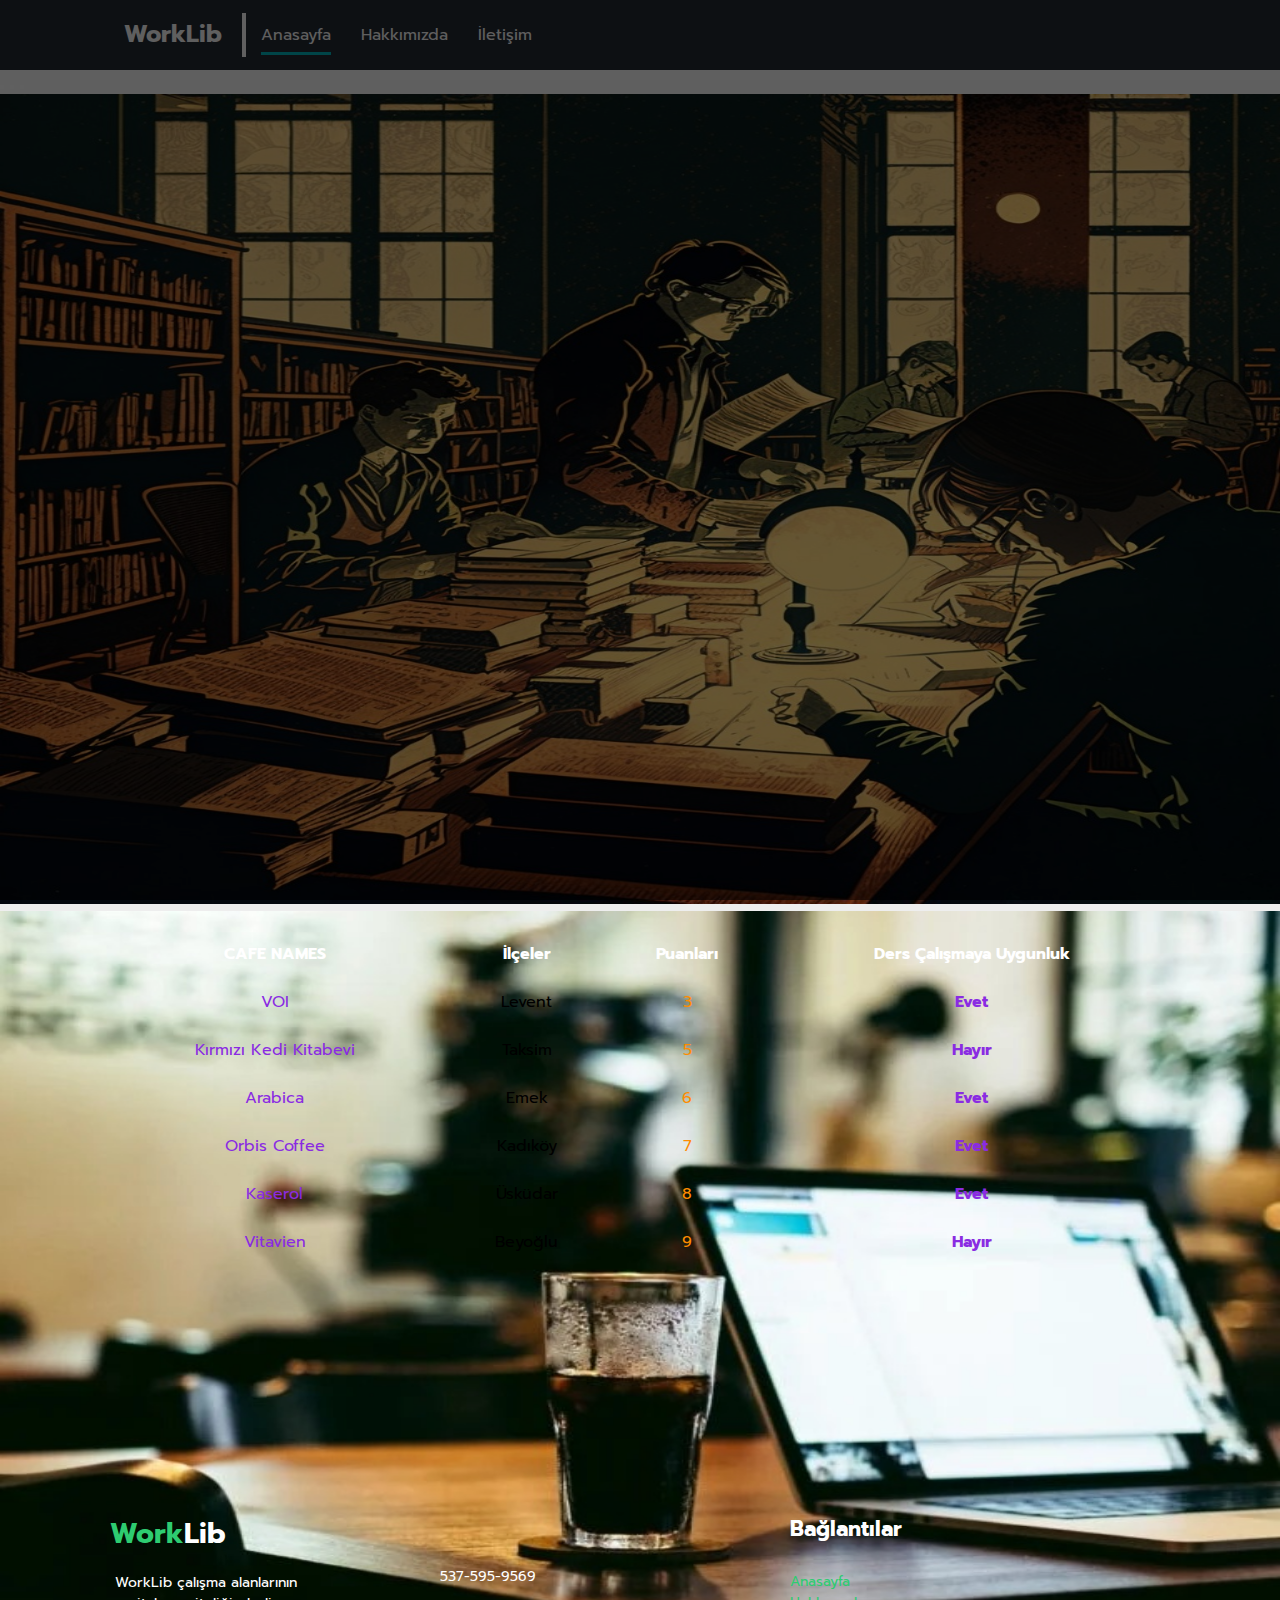
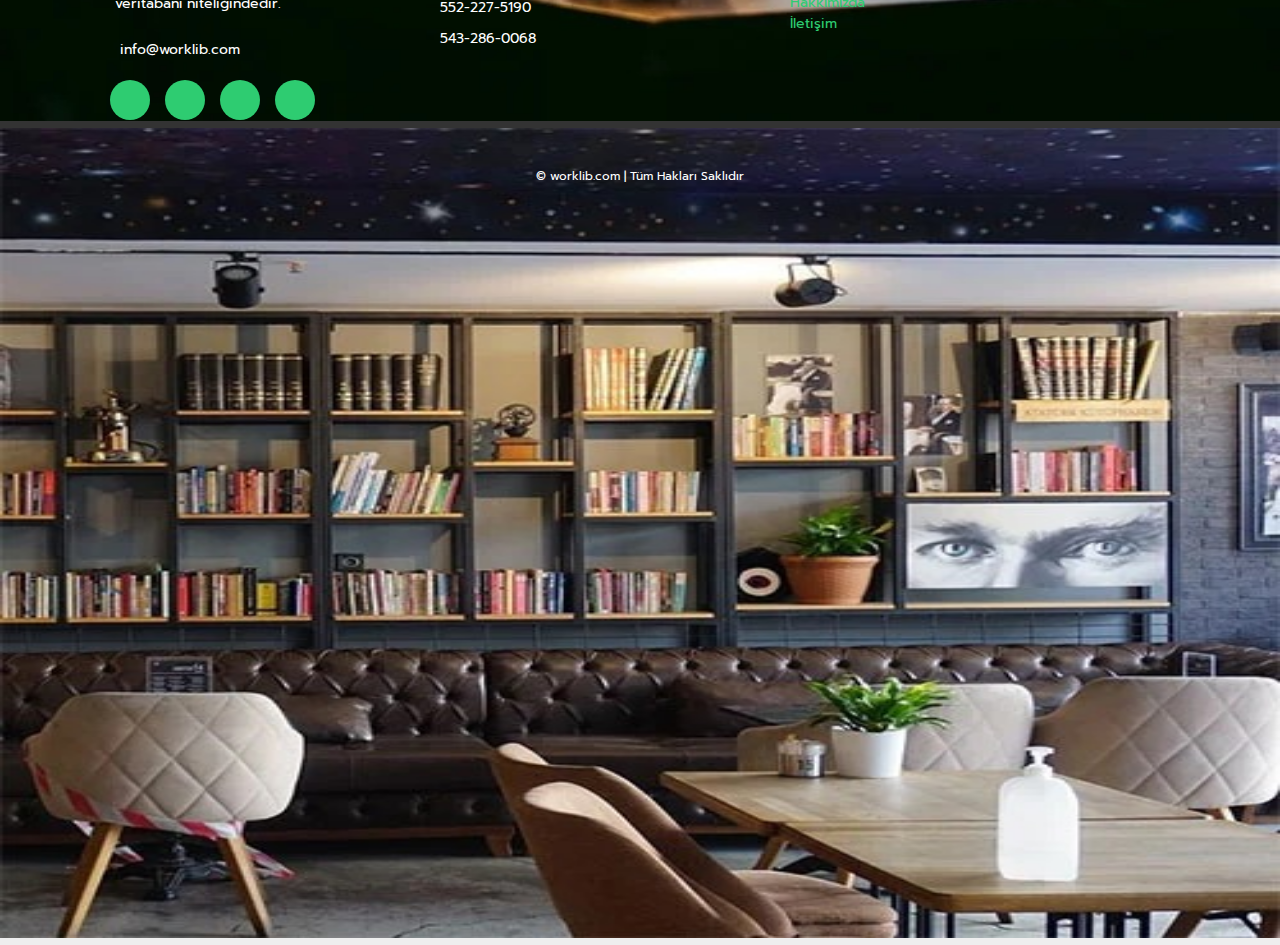
<file: index.html>
<!DOCTYPE html>
<html lang="en">
<head>
    <meta charset="UTF-8">
    <meta http-equiv="X-UA-Compatible" content="IE=edge">
    <meta name="viewport" content="width=device-width, initial-scale=1.0">
    <title>Anasayfa | WorkLib</title>

    <!-- Font Awesome -->
    <link rel="stylesheet" href="https://cdnjs.cloudflare.com/ajax/libs/font-awesome/6.3.0/css/all.min.css" integrity="sha512-SzlrxWUlpfuzQ+pcUCosxcglQRNAq/DZjVsC0lE40xsADsfeQoEypE+enwcOiGjk/bSuGGKHEyjSoQ1zVisanQ==" crossorigin="anonymous" referrerpolicy="no-referrer" />

    <!-- Google Fonts -->
    <link href="https://fonts.googleapis.com/css2?family=Prompt&display=swap" rel="stylesheet">

    <!-- Bootstrap -->
    <link href="https://cdn.jsdelivr.net/npm/bootstrap@5.2.2/dist/css/bootstrap.min.css" rel="stylesheet" integrity="sha384-Zenh87qX5JnK2Jl0vWa8Ck2rdkQ2Bzep5IDxbcnCeuOxjzrPF/et3URy9Bv1WTRi" crossorigin="anonymous">
    

    <link rel="stylesheet" href="css/style.css">
    <link rel="stylesheet" href="css/mobile.css">

</head>
<body>
    
    <header>
        <div class="container">

            <nav class="navbar navbar-dark navbar-expand-lg">
                <div class="navbar-brand">
                    <a href="index.html"><i class="fa-solid fa-book"></i></a>
                    <a href="index.html"><h2>WorkLib</h2></a>
                </div>

                <button type="button" class="navbar-toggler border btn-collapse" data-bs-toggle="collapse" data-bs-target="#navbar-main">
                    <span class="navbar-toggler-icon"></span>
                </button>
    
                <div id="navbar-main" class="collapse navbar-collapse">
                    <ul class="navbar-nav">
                        <li class="nav-item">
                            <a href="index.html" class="nav-link active-menu">Anasayfa</a>
                        </li>
                        <li class="nav-item">
                            <a href="hakkimizda.html" class="nav-link">Hakkımızda</a>
                        </li>
                        <li class="nav-item">
                            <a href="iletisim.html" class="nav-link">İletişim</a>
                        </li>
                    </ul>
                </div>
            </nav>

        </div>
    </header>

    <section id="home_a">
        <div id="slider" class="carousel slide" data-bs-ride="carousel">

            <div class="carousel-indicators">
                <button type="button" data-bs-target="#slider" data-bs-slide-to="0" class="active"></button>
                <button type="button" data-bs-target="#slider" data-bs-slide-to="1"></button>
                <button type="button" data-bs-target="#slider" data-bs-slide-to="2"></button>
            </div>

            <div class="carousel-inner">
                <div class="carousel-item active">
                    <img src="images/library-cartoon.jpeg" alt="" class="d-block w-100">
                    <div class="carousel-caption">
                        <p class="slider-subtitle"><b>WorkLib</b><br>Ders çalışma mekanlarının veritabanı</p>
                    </div>
                </div>
                <div class="carousel-item active">
                    <img src="images/library-study.jpeg" alt="" class="d-block w-100">
                    <div class="carousel-caption">
                        <p class="slider-subtitle"><b>WorkLib</b><br>Ders çalışma mekanlarının veritabanı</p>
                    </div>
                </div>
                <div class="carousel-item active">
                    <img src="images/library-ataturk.jpeg" alt="" class="d-block w-100">
                    <div class="carousel-caption">
                        <p class="slider-subtitle"><b>WorkLib</b><br>Ders çalışma mekanlarının veritabanı</p>
                    </div>
                </div>
            </div>

            <!--
            <button class="carousel-control-prev" type="button" data-bs-target="#slider" data-bs-slide="prev">
                <span class="carousel-control-prev-icon"></span>
            </button>
            <button class="carousel-control-next" type="button" data-bs-target="#slider" data-bs-slide="next">
                <span class="carousel-control-next-icon"></span>
            </button>
            -->

        </div>
    </section>

    <main>
        <div class="container">

            <section id="home_b">
                <table class="cool-table">
                    <thead>
                      <tr>
                        <th>CAFE NAMES</th>
                        <th>İlçeler</th>
                        <th>Puanları</th>
                        <th>Ders Çalışmaya Uygunluk</th>
                      </tr>
                    </thead>
                    <tbody>
                      <tr>
                        <td>VOI</td>
                        <td>Levent</td>
                        <td>3</td>
                        <td>Evet</td>
                      </tr>
                      <tr>
                        <td>Kırmızı Kedi Kitabevi</td>
                        <td>Taksim</td>
                        <td>5</td>
                        <td>Hayır</td>
                      </tr>
                      <tr>
                        <td>Arabica</td>
                        <td>Emek</td>
                        <td>6</td>
                        <td>Evet</td>
                      </tr>
                      <tr>
                        <td>Orbis Coffee</td>
                        <td>Kadıköy</td>
                        <td>7</td>
                        <td>Evet</td>
                      </tr>
                      <tr>
                        <td>Kaserol</td>
                        <td>Üsküdar</td>
                        <td>8</td>
                        <td>Evet</td>
                      </tr>
                      <tr>
                        <td>Vitavien</td>
                        <td>Beyoğlu</td>
                        <td>9</td>
                        <td>Hayır</td>
                      </tr>
                    </tbody>
                  </table>
            </section>

        </div>
    </main>

    <footer>
        <div class="footer-content">
            <div class="footer-section about">
                <h1 class="logo-text"><span>Work</span>Lib</h1>
                <p class="footer-text">
                    WorkLib çalışma alanlarının veritabanı niteliğindedir.
                </p>

                <span><i class="fa fa-envelope"></i> &nbsp; info@worklib.com</span>
            
                <div class="socials"> 
                    <a href="#"><i class="fa-brands fa-facebook fa-2x"></i></a>
                    <a href="#"><i class="fa-brands fa-twitter fa-2x"></i></a>
                    <a href="#"><i class="fa-brands fa-instagram fa-2x"></i></a>
                    <a href="#"><i class="fa-brands fa-linkedin fa-2x"></i></a>
                </div>
            </div>

            <div class="contact">
                <span><i class="fa fa-phone"></i> &nbsp; 537-595-9569</span>
                <span><i class="fa fa-phone"></i> &nbsp; 552-227-5190</span>
                <span><i class="fa fa-phone"></i> &nbsp; 543-286-0068</span>
            </div>
      
            <div class="footer-section links mobile-fsection">
                <h2>Bağlantılar</h2>
                <br>
                <ul>
                    <a href="#"><li>Anasayfa</li></a>
                    <a href="#"><li>Hakkımızda</li></a>
                    <a href="#"><li>İletişim</li></a>
                </ul>
            </div>
        </div>

        <div class="footer-bottom">
            &copy; worklib.com | Tüm Hakları Saklıdır
        </div>
    </footer>



    <script src="https://cdn.jsdelivr.net/npm/bootstrap@5.2.2/dist/js/bootstrap.bundle.min.js" integrity="sha384-OERcA2EqjJCMA+/3y+gxIOqMEjwtxJY7qPCqsdltbNJuaOe923+mo//f6V8Qbsw3" crossorigin="anonymous"></script>

</body>
</html>
</file>
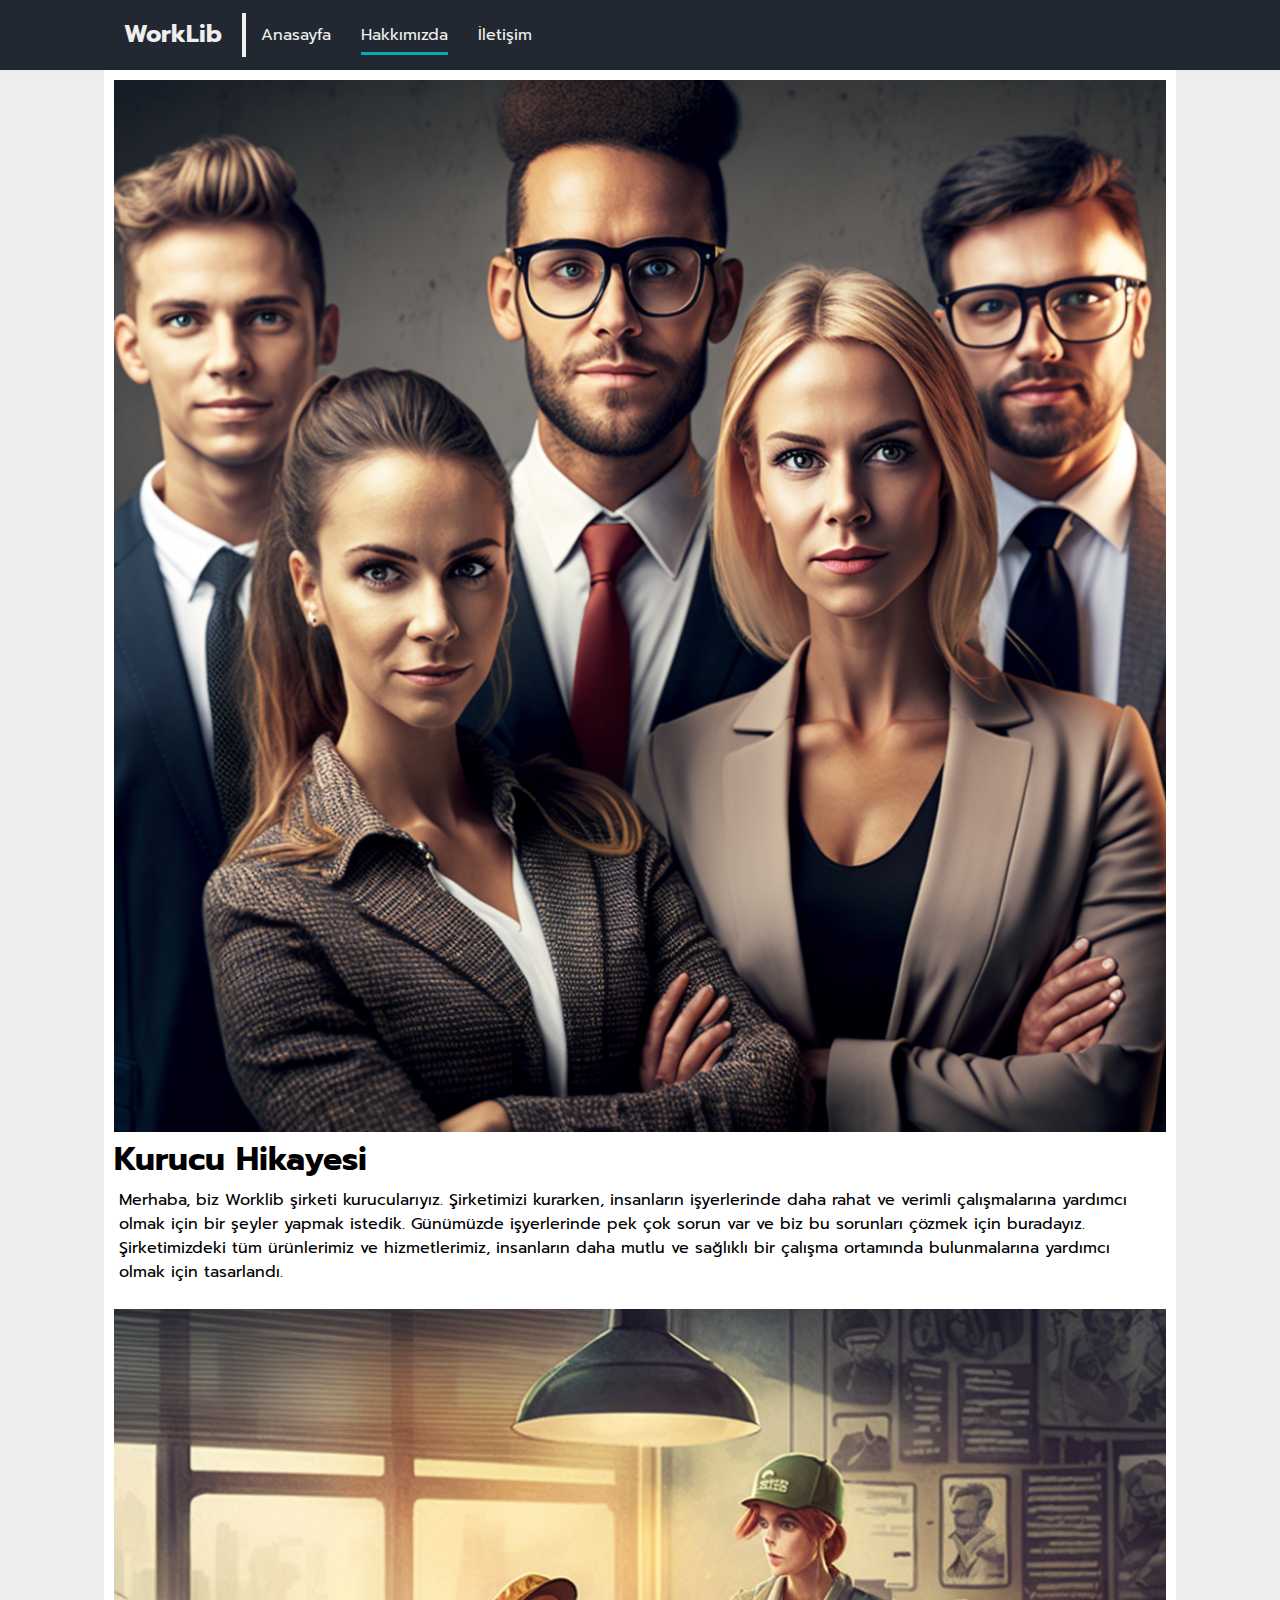
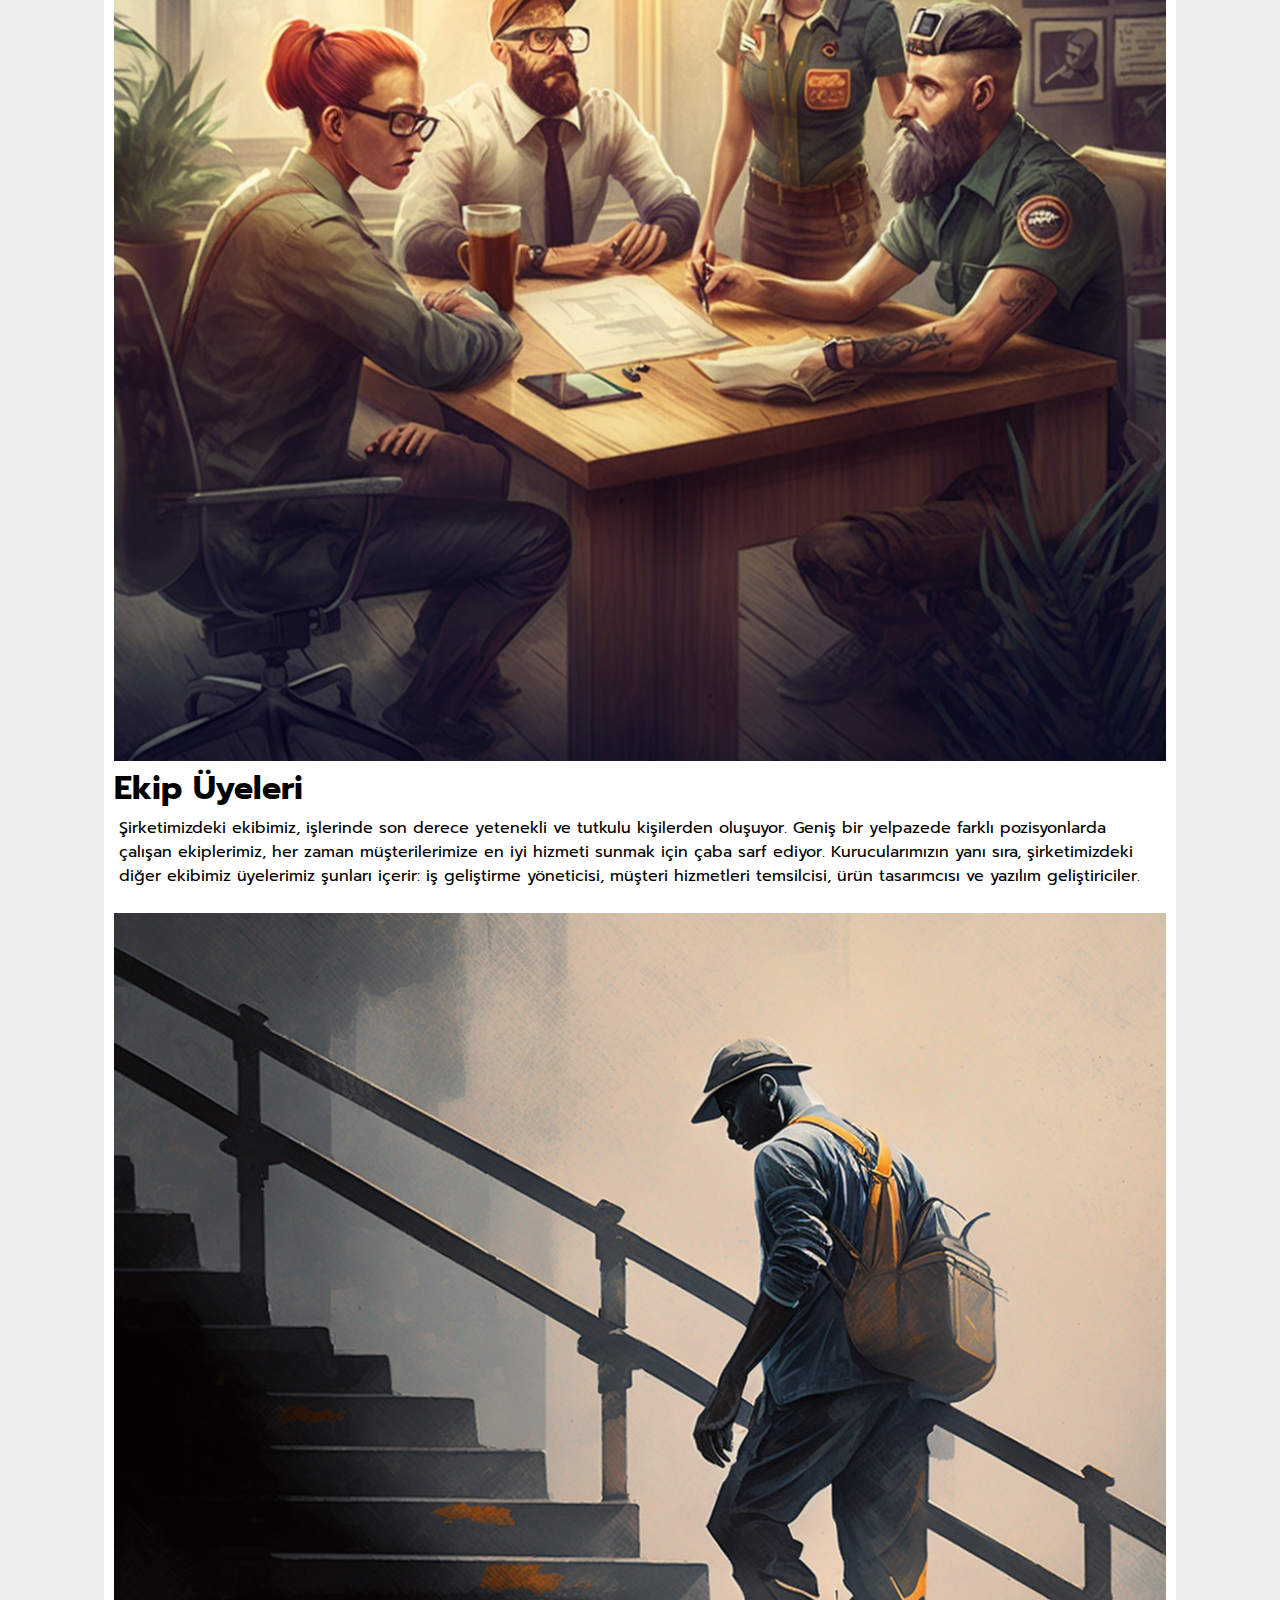
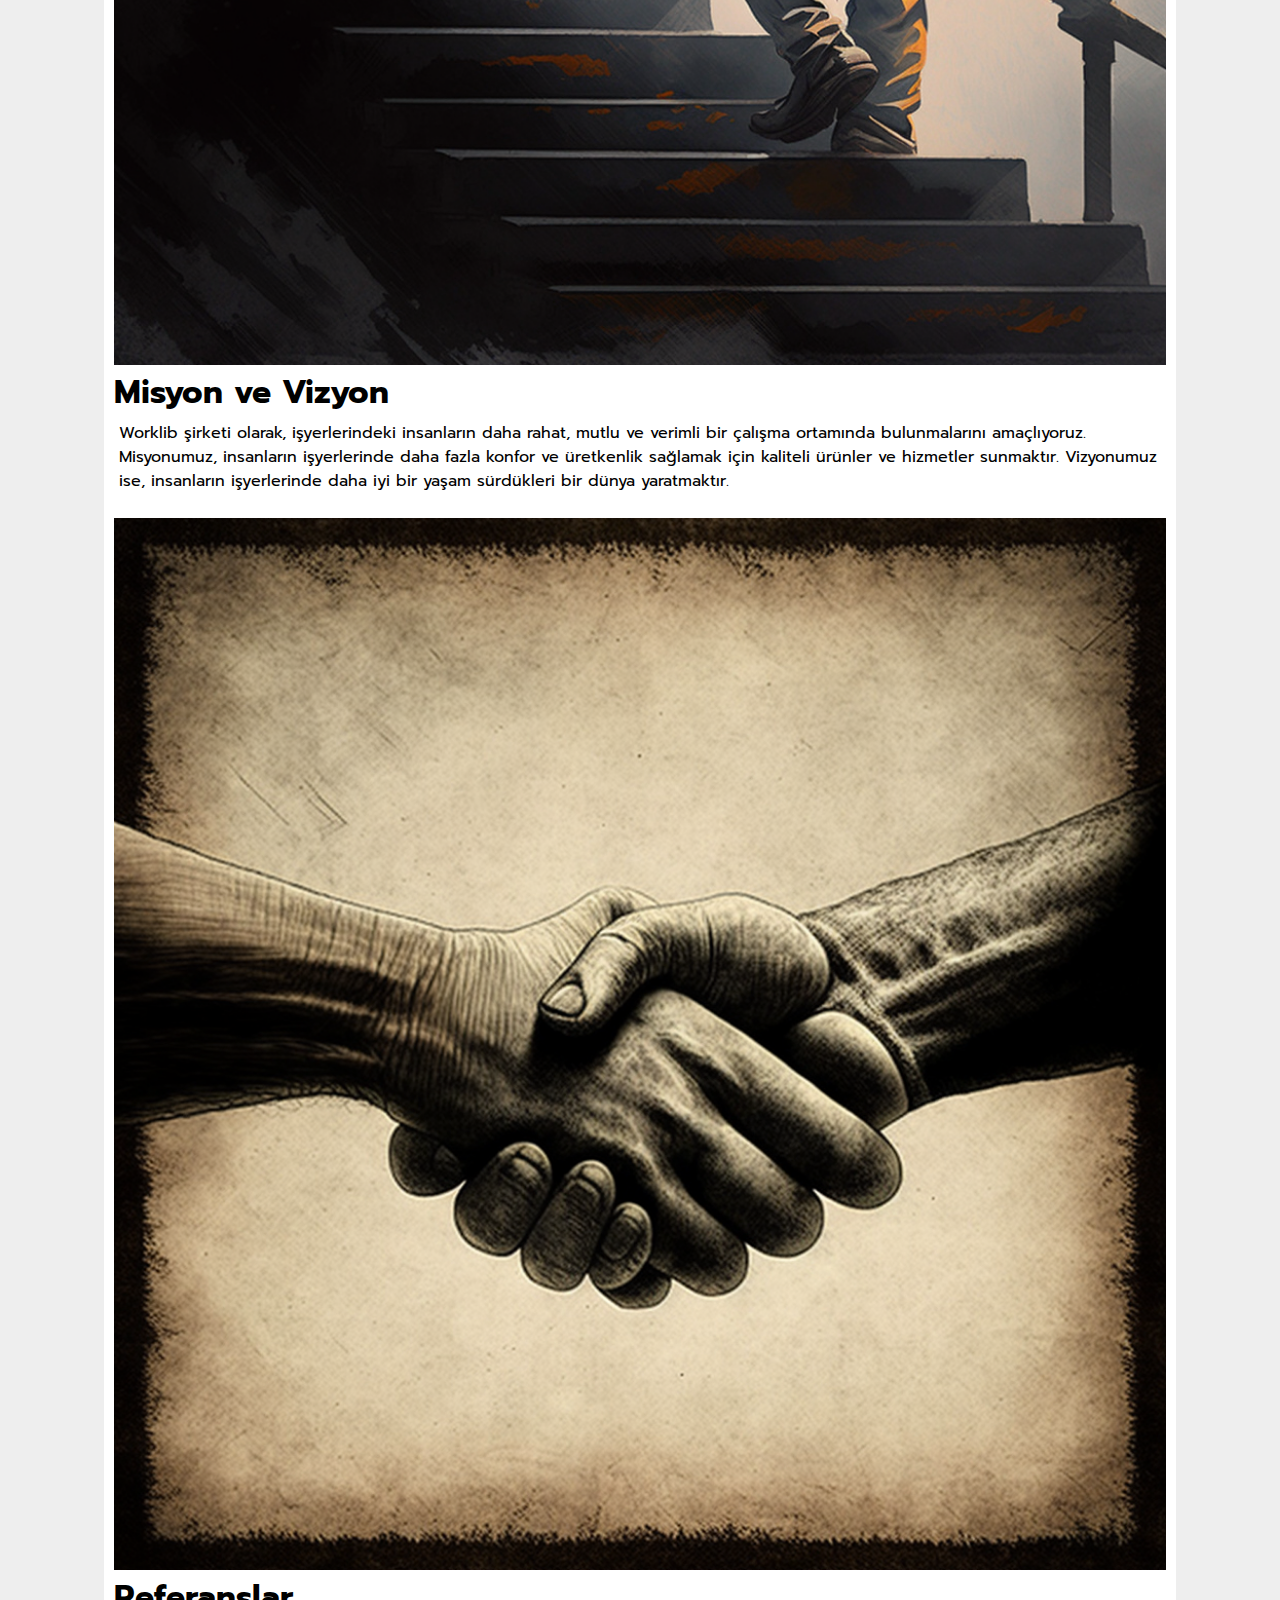
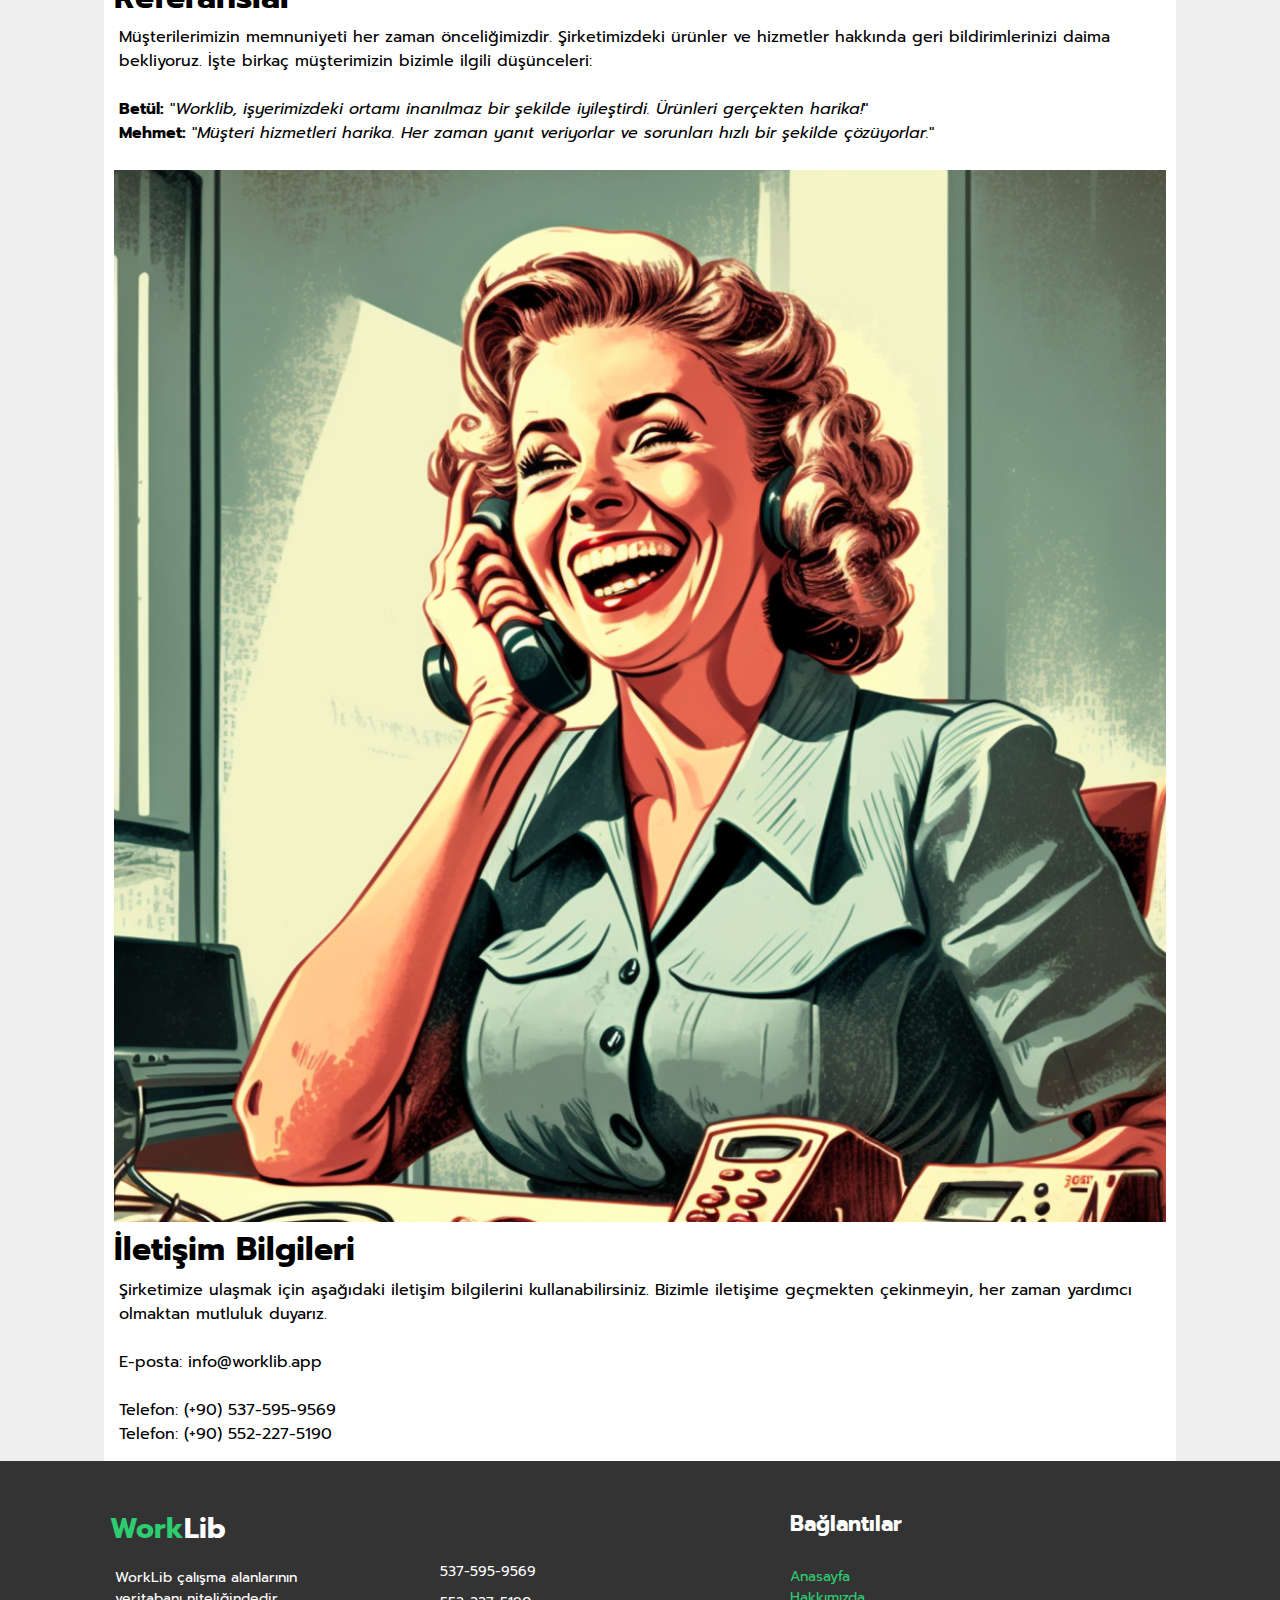
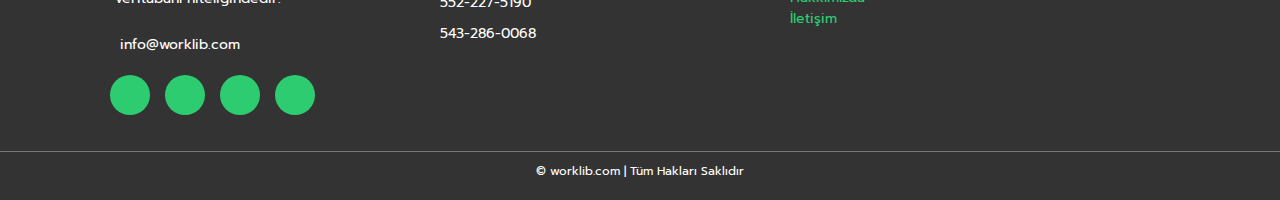
<file: hakkimizda.html>
<!DOCTYPE html>
<html lang="en">
<head>
    <meta charset="UTF-8">
    <meta http-equiv="X-UA-Compatible" content="IE=edge">
    <meta name="viewport" content="width=device-width, initial-scale=1.0">
    <title>Hakkımızda | WorkLib</title>

    <!-- Font Awesome -->
    <link rel="stylesheet" href="https://cdnjs.cloudflare.com/ajax/libs/font-awesome/6.3.0/css/all.min.css" integrity="sha512-SzlrxWUlpfuzQ+pcUCosxcglQRNAq/DZjVsC0lE40xsADsfeQoEypE+enwcOiGjk/bSuGGKHEyjSoQ1zVisanQ==" crossorigin="anonymous" referrerpolicy="no-referrer" />

    <!-- Google Fonts -->
    <link href="https://fonts.googleapis.com/css2?family=Prompt&display=swap" rel="stylesheet">

    <!-- Bootstrap -->
    <link href="https://cdn.jsdelivr.net/npm/bootstrap@5.2.2/dist/css/bootstrap.min.css" rel="stylesheet" integrity="sha384-Zenh87qX5JnK2Jl0vWa8Ck2rdkQ2Bzep5IDxbcnCeuOxjzrPF/et3URy9Bv1WTRi" crossorigin="anonymous">
    

    <link rel="stylesheet" href="css/style.css">
    <link rel="stylesheet" href="css/mobile.css">

</head>
<body>
    
    <header>
        <div class="container">

            <nav class="navbar navbar-dark navbar-expand-lg">
                <div class="navbar-brand">
                    <a href="index.html"><i class="fa-solid fa-book"></i></a>
                    <a href="index.html"><h2>WorkLib</h2></a>
                </div>

                <button type="button" class="navbar-toggler border btn-collapse" data-bs-toggle="collapse" data-bs-target="#navbar-main">
                    <span class="navbar-toggler-icon"></span>
                </button>
    
                <div id="navbar-main" class="collapse navbar-collapse">
                    <ul class="navbar-nav">
                        <li class="nav-item">
                            <a href="index.html" class="nav-link">Anasayfa</a>
                        </li>
                        <li class="nav-item">
                            <a href="hakkimizda.html" class="nav-link active-menu">Hakkımızda</a>
                        </li>
                        <li class="nav-item">
                            <a href="iletisim.html" class="nav-link">İletişim</a>
                        </li>
                    </ul>
                </div>
            </nav>

        </div>
    </header>

    <main>
        <div class="container">

            <div class="card mb-3 mt-5 shadow">
                <div class="row">
                    <div class="col-4">
                        <img src="images/card1.png" alt="" class="img-fluid rounded-start">
                    </div>
                    <div class="col-8">
                        <div class="card-body">
                            <h1 class="card-title">Kurucu Hikayesi</h1>
                            <p class="card-text">
                                Merhaba, biz Worklib şirketi kurucularıyız. Şirketimizi kurarken, insanların işyerlerinde daha rahat ve verimli çalışmalarına yardımcı olmak için bir şeyler yapmak istedik. Günümüzde işyerlerinde pek çok sorun var ve biz bu sorunları çözmek için buradayız. Şirketimizdeki tüm ürünlerimiz ve hizmetlerimiz, insanların daha mutlu ve sağlıklı bir çalışma ortamında bulunmalarına yardımcı olmak için tasarlandı.
                            </p>
                        </div>
                    </div>
                </div>
            </div>

            <div class="card mb-3 shadow">
                <div class="row">
                    <div class="col-4">
                        <img src="images/card2.png" alt="" class="img-fluid rounded-start">
                    </div>
                    <div class="col-8">
                        <div class="card-body">
                            <h1 class="card-title">Ekip Üyeleri</h1>
                            <p class="card-text">
                                Şirketimizdeki ekibimiz, işlerinde son derece yetenekli ve tutkulu kişilerden oluşuyor. Geniş bir yelpazede farklı pozisyonlarda çalışan ekiplerimiz, her zaman müşterilerimize en iyi hizmeti sunmak için çaba sarf ediyor. Kurucularımızın yanı sıra, şirketimizdeki diğer ekibimiz üyelerimiz şunları içerir: iş geliştirme yöneticisi, müşteri hizmetleri temsilcisi, ürün tasarımcısı ve yazılım geliştiriciler.
                            </p>
                        </div>
                    </div>
                </div>
            </div>

            <div class="card mb-3 shadow">
                <div class="row">
                    <div class="col-4">
                        <img src="images/card3.png" alt="" class="img-fluid rounded-start">
                    </div>
                    <div class="col-8">
                        <div class="card-body">
                            <h1 class="card-title">Misyon ve Vizyon</h1>
                            <p class="card-text">
                                Worklib şirketi olarak, işyerlerindeki insanların daha rahat, mutlu ve verimli bir çalışma ortamında bulunmalarını amaçlıyoruz. Misyonumuz, insanların işyerlerinde daha fazla konfor ve üretkenlik sağlamak için kaliteli ürünler ve hizmetler sunmaktır. Vizyonumuz ise, insanların işyerlerinde daha iyi bir yaşam sürdükleri bir dünya yaratmaktır.
                            </p>
                        </div>
                    </div>
                </div>
            </div>

            <div class="card mb-3 shadow">
                <div class="row">
                    <div class="col-4">
                        <img src="images/card4.png" alt="" class="img-fluid rounded-start">
                    </div>
                    <div class="col-8">
                        <div class="card-body">
                            <h1 class="card-title">Referanslar</h1>
                            <p class="card-text">
                                Müşterilerimizin memnuniyeti her zaman önceliğimizdir. Şirketimizdeki ürünler ve hizmetler hakkında geri bildirimlerinizi daima bekliyoruz. İşte birkaç müşterimizin bizimle ilgili düşünceleri:
                                <br><br>
                                <b>Betül:</b> "<i>Worklib, işyerimizdeki ortamı inanılmaz bir şekilde iyileştirdi. Ürünleri gerçekten harika!</i>"
                                <br>
                                <b>Mehmet:</b> "<i>Müşteri hizmetleri harika. Her zaman yanıt veriyorlar ve sorunları hızlı bir şekilde çözüyorlar.</i>"
                            </p>
                        </div>
                    </div>
                </div>
            </div>

            <div class="card mb-5 shadow">
                <div class="row">
                    <div class="col-4">
                        <img src="images/card5.png" alt="" class="img-fluid rounded-start">
                    </div>
                    <div class="col-8">
                        <div class="card-body">
                            <h1 class="card-title">İletişim Bilgileri</h1>
                            <p class="card-text">
                                Şirketimize ulaşmak için aşağıdaki iletişim bilgilerini kullanabilirsiniz. Bizimle iletişime geçmekten çekinmeyin, her zaman yardımcı olmaktan mutluluk duyarız.
                                <br><br>
                                E-posta: info@worklib.app
                                <br><br>
                                Telefon: (+90) 537-595-9569
                                <br>
                                Telefon: (+90) 552-227-5190
                            </p>
                        </div>
                    </div>
                </div>
            </div>

        </div>
    </main>

    <footer>
        <div class="footer-content">
            <div class="footer-section about">
                <h1 class="logo-text"><span>Work</span>Lib</h1>
                <p class="footer-text">
                    WorkLib çalışma alanlarının veritabanı niteliğindedir.
                </p>

                <span><i class="fa fa-envelope"></i> &nbsp; info@worklib.com</span>
            
                <div class="socials"> 
                    <a href="#"><i class="fa-brands fa-facebook fa-2x"></i></a>
                    <a href="#"><i class="fa-brands fa-twitter fa-2x"></i></a>
                    <a href="#"><i class="fa-brands fa-instagram fa-2x"></i></a>
                    <a href="#"><i class="fa-brands fa-linkedin fa-2x"></i></a>
                </div>
            </div>

            <div class="contact">
                <span><i class="fa fa-phone"></i> &nbsp; 537-595-9569</span>
                <span><i class="fa fa-phone"></i> &nbsp; 552-227-5190</span>
                <span><i class="fa fa-phone"></i> &nbsp; 543-286-0068</span>
            </div>
      
            <div class="footer-section links mobile-fsection">
                <h2>Bağlantılar</h2>
                <br>
                <ul>
                    <a href="#"><li>Anasayfa</li></a>
                    <a href="#"><li>Hakkımızda</li></a>
                    <a href="#"><li>İletişim</li></a>
                </ul>
            </div>
        </div>

        <div class="footer-bottom">
            &copy; worklib.com | Tüm Hakları Saklıdır
        </div>
    </footer>



    <script src="https://cdn.jsdelivr.net/npm/bootstrap@5.2.2/dist/js/bootstrap.bundle.min.js" integrity="sha384-OERcA2EqjJCMA+/3y+gxIOqMEjwtxJY7qPCqsdltbNJuaOe923+mo//f6V8Qbsw3" crossorigin="anonymous"></script>

</body>
</html>
</file>
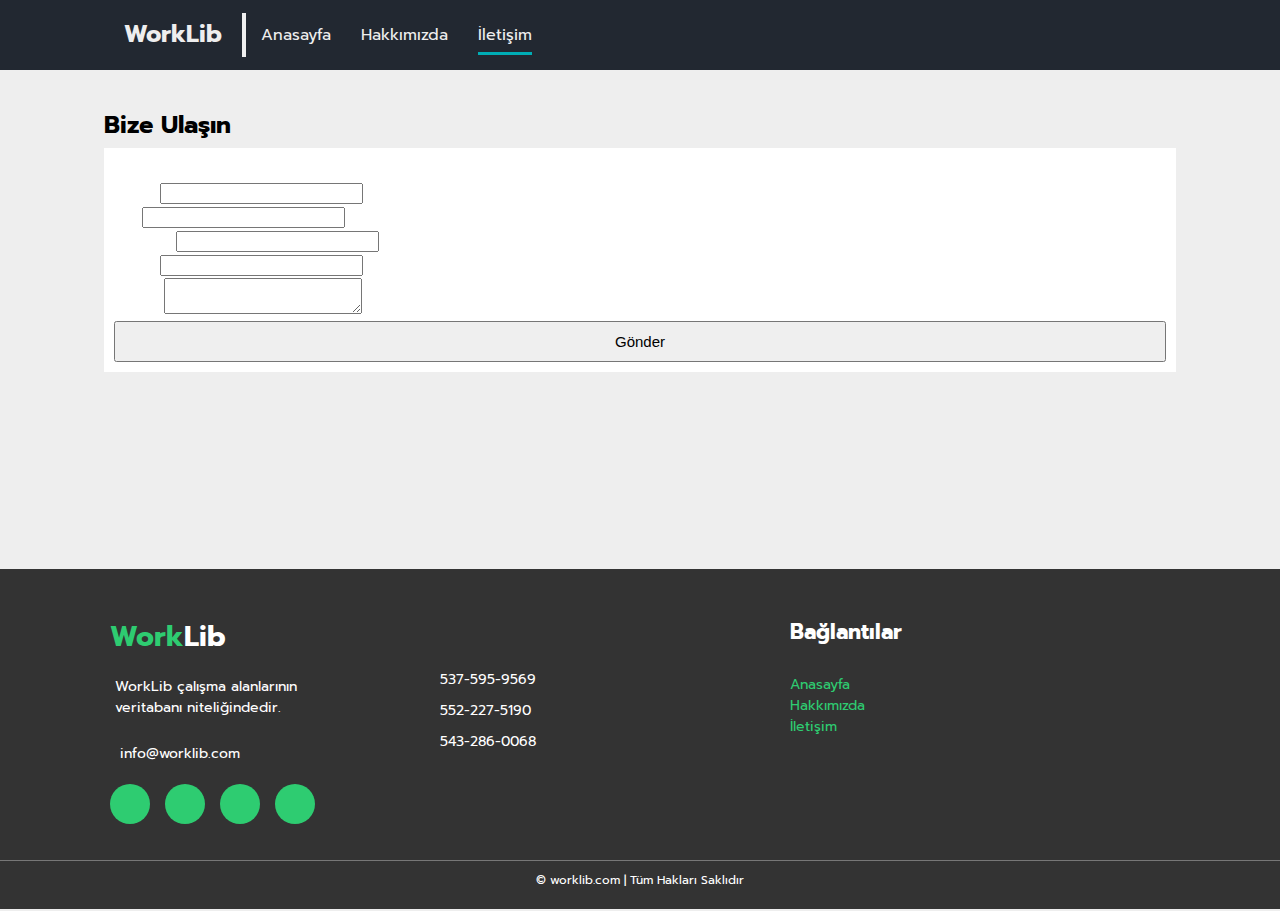
<file: iletisim.html>
<!DOCTYPE html>
<html lang="tr" class="h-100">
<head>
    <meta charset="UTF-8">
    <meta http-equiv="X-UA-Compatible" content="IE=edge">
    <meta name="viewport" content="width=device-width, initial-scale=1.0">
    <title>İletişim | WorkLib</title>

    <!-- Font Awesome -->
    <link rel="stylesheet" href="https://cdnjs.cloudflare.com/ajax/libs/font-awesome/6.3.0/css/all.min.css" integrity="sha512-SzlrxWUlpfuzQ+pcUCosxcglQRNAq/DZjVsC0lE40xsADsfeQoEypE+enwcOiGjk/bSuGGKHEyjSoQ1zVisanQ==" crossorigin="anonymous" referrerpolicy="no-referrer" />

    <!-- Google Fonts -->
    <link href="https://fonts.googleapis.com/css2?family=Prompt&display=swap" rel="stylesheet">

    <!-- Bootstrap -->
    <link href="https://cdn.jsdelivr.net/npm/bootstrap@5.2.2/dist/css/bootstrap.min.css" rel="stylesheet" integrity="sha384-Zenh87qX5JnK2Jl0vWa8Ck2rdkQ2Bzep5IDxbcnCeuOxjzrPF/et3URy9Bv1WTRi" crossorigin="anonymous">
    

    <link rel="stylesheet" href="css/style.css">
    <link rel="stylesheet" href="css/mobile.css">

</head>
<body class="h-100 d-flex flex-column">
    
    <header>
        <div class="container">

            <nav class="navbar navbar-dark navbar-expand-lg">
                <div class="navbar-brand">
                    <a href="index.html"><i class="fa-solid fa-book"></i></a>
                    <a href="index.html"><h2>WorkLib</h2></a>
                </div>

                <button type="button" class="navbar-toggler border btn-collapse" data-bs-toggle="collapse" data-bs-target="#navbar-main">
                    <span class="navbar-toggler-icon"></span>
                </button>
    
                <div id="navbar-main" class="collapse navbar-collapse">
                    <ul class="navbar-nav">
                        <li class="nav-item">
                            <a href="index.html" class="nav-link">Anasayfa</a>
                        </li>
                        <li class="nav-item">
                            <a href="hakkimizda.html" class="nav-link">Hakkımızda</a>
                        </li>
                        <li class="nav-item">
                            <a href="iletisim.html" class="nav-link active-menu">İletişim</a>
                        </li>
                    </ul>
                </div>
            </nav>

        </div>
    </header>

    <main class="contact-main">
        <div class="container my-4">
            <h2 class="my-3">Bize Ulaşın</h2>

            <div class="row g-2">
                <div class="col-md-6">
                    <div class="card bg-dark">
                        <div class="card-body">
                            <div class="alert alert-warning">
                                Lütfen formu doldurun.
                            </div>
                            <form
                                action="https://formspree.io/f/xvonbpww"
                                method="POST"
                                class="row g-3 text-white">
                                <div class="col-md-6">
                                    <label for="email" class="form-label">Email</label>
                                    <input type="email" name="email" id="email" class="form-control">
                                </div>
                                <div class="col-md-6">
                                    <label for="name" class="form-label">Ad</label>
                                    <input type="text" name="name" id="name" class="form-control">
                                </div>
                                <div class="col-md-12">
                                    <label for="phone" class="form-label">Telefon</label>
                                    <input type="text" name="phone" id="phone" class="form-control">
                                </div>
                                <div class="col-md-12">
                                    <label for="subject" class="form-label">Konu</label>
                                    <input type="text" name="subject" id="subject" class="form-control">
                                </div>
                                <div class="col-md-12">
                                    <label for="message" class="form-label">Mesaj</label>
                                    <textarea name="message" id="message" class="form-control"></textarea>
                                </div>
                                <div class="col-12">
                                    <button class="btn btn-outline-warning btn-contact" style="width: 100%;">Gönder</button>
                                </div>
                            </form>
                        </div>
                    </div>
                </div>

                <div class="col-md-6">
                    <iframe id="map" src="https://www.google.com/maps/embed?pb=!1m18!1m12!1m3!1d12046.372722325967!2d29.043541846016563!3d40.990388235308686!2m3!1f0!2f0!3f0!3m2!1i1024!2i768!4f13.1!3m3!1m2!1s0x14cac790b17ba89d%3A0xd2d24ea0437a7ee2!2zS2FkxLFrw7Z5L8Swc3RhbmJ1bA!5e0!3m2!1str!2str!4v1646827091657!5m2!1str!2str" width="100%" style="border:0;" allowfullscreen="" loading="lazy">
                    </iframe>
                </div>
            </div>
        </div>
    </main>

    <footer>
        <div class="footer-content">
            <div class="footer-section about">
                <h1 class="logo-text"><span>Work</span>Lib</h1>
                <p class="footer-text">
                    WorkLib çalışma alanlarının veritabanı niteliğindedir.
                </p>

                <span><i class="fa fa-envelope"></i> &nbsp; info@worklib.com</span>
            
                <div class="socials"> 
                    <a href="#"><i class="fa-brands fa-facebook fa-2x"></i></a>
                    <a href="#"><i class="fa-brands fa-twitter fa-2x"></i></a>
                    <a href="#"><i class="fa-brands fa-instagram fa-2x"></i></a>
                    <a href="#"><i class="fa-brands fa-linkedin fa-2x"></i></a>
                </div>
            </div>

            <div class="contact">
                <span><i class="fa fa-phone"></i> &nbsp; 537-595-9569</span>
                <span><i class="fa fa-phone"></i> &nbsp; 552-227-5190</span>
                <span><i class="fa fa-phone"></i> &nbsp; 543-286-0068</span>
            </div>
      
            <div class="footer-section links mobile-fsection">
                <h2>Bağlantılar</h2>
                <br>
                <ul>
                    <a href="#"><li>Anasayfa</li></a>
                    <a href="#"><li>Hakkımızda</li></a>
                    <a href="#"><li>İletişim</li></a>
                </ul>
            </div>
        </div>

        <div class="footer-bottom">
            &copy; worklib.com | Tüm Hakları Saklıdır
        </div>
    </footer>



    <script src="https://cdn.jsdelivr.net/npm/bootstrap@5.2.2/dist/js/bootstrap.bundle.min.js" integrity="sha384-OERcA2EqjJCMA+/3y+gxIOqMEjwtxJY7qPCqsdltbNJuaOe923+mo//f6V8Qbsw3" crossorigin="anonymous"></script>

</body>
</html>
</file>
<file: css/style.css>
@import url("utils.css");

:root {
    --primary-color: #222831;
    --dark-color: #393E46;
    --light-color: #EEEEEE;
    --blue-color: #00ADB5;
    --max-width: 1100px;
}

* {
    margin: 0;
    padding: 0;
    box-sizing: border-box;
}

html {
    font-size: 10px;
}

body {
    font-family: 'Prompt', sans-serif;
    font-size: 1.6rem;
    line-height: 1.5;
    background-color: var(--light-color);
}

a {
    color: var(--dark-color);
    text-decoration: none;
}

ul {
    list-style-type: none;
}

img {
    width: 100%;
}

h1, h2, h3, h4, h5, h6 {
    margin-bottom: .7rem;
    line-height: 1.3;
}

p {
    margin: .5rem;
}

.container {
    max-width: var(--max-width);
    padding: 0 1.4rem;
    margin: auto;
}

header {
    background-color: var(--primary-color);
}

.navbar {
    display: flex;
    padding: 1.3rem 0;
}

.navbar .navbar-brand {
    display: flex;
    align-items: center;    
}

.navbar .navbar-brand i {
    font-size: 20px;
    color: var(--light-color);    
}

.navbar .navbar-brand h2 {
    padding: 0 20px;
    margin-bottom: 0;
    color: var(--light-color);    
}

.navbar .navbar-nav {
    display: flex;
    flex-direction: row;
    list-style-type: none;
}

.navbar .navbar-nav li {
    padding: 1rem 1.5rem;
}

.navbar .navbar-nav li a {
    color: var(--light-color);
    text-decoration: none;
    border-bottom: 3px transparent solid;
    padding-bottom: 0.5rem;
    transition: all .5s;
}

.navbar .navbar-nav li a:hover {
    border-color: var(--light-color);
}

.navbar .navbar-nav li a.active-menu {
    border-color: var(--blue-color);
}

/* slider */

#slider {
    margin: 0;
    padding: 0;
    height: 90vh;
}

#slider::after {
    content: '';
    position: absolute;
    top: 0;
    left: 0;
    height: 100%;
    width: 100%;
    background-color: rgba(0, 0, 0, 0.6);
    z-index: 1;
}

.carousel-control-prev {
    z-index: 1;
}

#slider img {
    height: 90vh;
}

.slider-subtitle {
    position: absolute;
    color: #fff;
    background: rgba(46, 76, 109, 0.3);
    width: 60%;
    padding: 2rem;
    border-radius: 1rem;
    position: absolute;
    top: -43vh;
    left: 50%;
    transform: translate(-50%,-50%);
    font-size: 30px;
    z-index: 2;
}

.slider-subtitle b {
    font-size: 40px;
    font-weight: 900;
}

/* table */

.cool-table {
    width: 100%;
    border-collapse: collapse;
    border-spacing: 0;
    margin-top: 50px;
    margin-bottom: 200px;
}

.cool-table th, .cool-table td {
    padding: 12px;
    text-align: center;
}

.cool-table th {
    background-color: #8A2BE2;
    color: #fff;
}
  
.cool-table tbody tr:nth-child(odd) {
    background-color: #F8F8FF;
}
  
.cool-table tbody tr:hover {
    background-color: #D8BFD8;
}
  
.cool-table td:nth-child(1) {
    color: #8A2BE2;
}
  
.cool-table td:nth-child(3) {
    color: #FF8C00;
}
  
.cool-table td:nth-child(4) {
    color: #8A2BE2;
    font-weight: bold;
}

/* Footer */

footer {
    background: #333;
    color: #fff;
    font-size: 14px;
    padding-top: 50px;
    padding-bottom: 20px;
}
  
.footer-content {
    display: flex;
    flex-wrap: wrap;
    justify-content: space-between;
    max-width: 1100px;
    margin: auto;
}

.contact {
    flex: 1;
    padding-top: 50px;
}

.footer-section {
    flex: 1;
    padding: 0 20px;
    margin-bottom: 20px;
    margin-right: 40px;
}
  
.about, .links {
    min-width: 200px;
}

.links a {
    color: #2ecc71;
}

.links a:hover {
    color: #fff
}
  
.about {
    max-width: 300px;
}
  
.logo-text {
    font-size: 28px;
    margin-bottom: 20px;
}
  
.logo-text span {
    color: #2ecc71;
}

.footer-text {
    padding-bottom: 20px;
}
  
.contact span {
    display: block;
    margin-bottom: 10px;
}

.socials {
    padding-top: 20px;
}

.socials a {
    display: inline-block;
    background: #2ecc71;
    color: #fff;
    border-radius: 50%;
    line-height: 40px;
    margin-right: 10px;
    margin-bottom: 10px;
    text-align: center;
    width: 40px;
    height: 40px;
    transition: 0.3s;
}

.socials i {
    margin-top: 5px;
}
  
.socials a:hover {
    transform: translateY(-10px);
}
  
.footer-bottom {
    font-size: 12px;
    border-top: 1px solid #777;
    padding-top: 10px;
    text-align: center;
}
  
.footer-bottom span {
    color: #2ecc71;
}
  
.footer-bottom a {
    color: #fff;
    text-decoration: none;
}
  
.footer-bottom a:hover {
    color: #2ecc71;
}

/* Contact */

#map {
    height: 450px;
}

.btn-contact {
    padding: 10px;
    font-size: 15px;
}

.form-control {
    font-size: 15px;
}

.contact-main {
    margin-top: 40px;
    margin-bottom: 40px;
}
</file>
<file: css/mobile.css>
/* Bigger Mobile */
@media (max-width: 896px) {

    #slider {
        height: 94vh !important;
    }

    #slider img {
        height: 94vh !important;
    }

    .slider-subtitle {
        width: 75%;
    }

}

/* Big Mobile */
@media (max-width: 768px) {

    .navbar .navbar-nav {
        flex-direction: column;
    }

    #slider {
        height: 92vh;
    }

    #slider img {
        height: 92vh;
    }

    .slider-subtitle {
        width: 80% !important;
    }

    .container {
        padding: 0 1rem;
    }

    .footer-section {
        flex: none;
        padding: 0 20px;
        margin-bottom: 10px;
        margin-right: 35px;
        margin-left: 35px;
        text-align: center;
    }

    .contact {
        flex: none;
        margin-left: 120px;
        padding-top: 30px;
        padding-bottom: 30px;
    }

    .mobile-fsection {
        text-align: center;
        margin-left: 85px;
    }

    .mobile-fsection ul {
        padding-left: 0;
    }

    .card-text {
        font-size: 10px;
    }

}

@media (min-width: 768px) {
    #map {
        height: 100%;
    }
}

/* Mobile */
@media (max-width: 576px) {

    .slider-subtitle {
        width: 90%  !important;
    }

    .cool-table th, .cool-table td {
        padding: 10px;
    }
    
}

@media (min-width: 992px) {

    #navbar-main {
        display: flex;
        justify-content: flex-end;
    }

    .navbar-nav {
        --bs-nav-link-padding-y: 0;
    }

    .nav-link {
        display: inline;
    }

}
</file>
